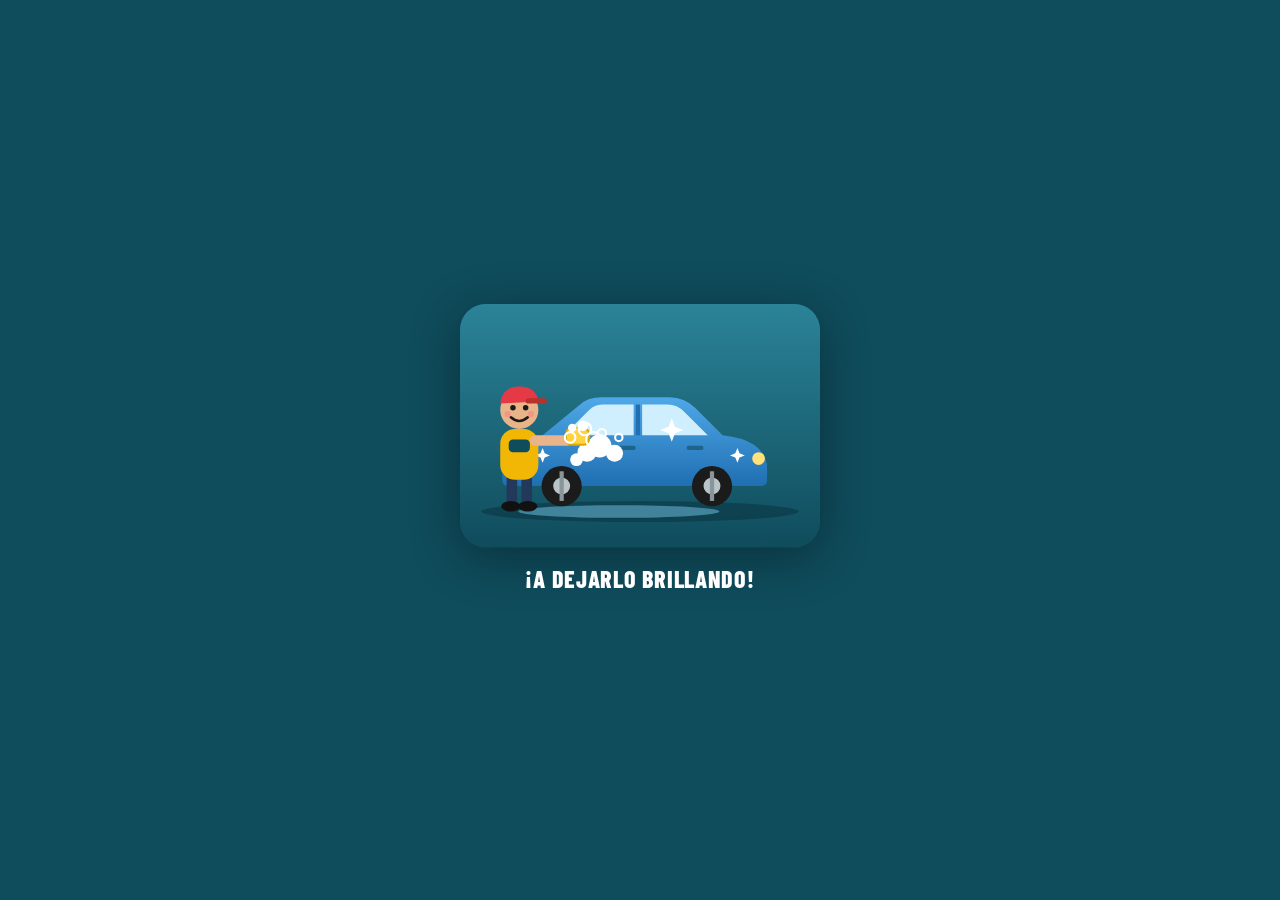
<file: index.html>
<!doctype html>
<html lang="es">
<head>
<meta charset="utf-8">
<meta name="viewport" content="width=device-width,initial-scale=1,viewport-fit=cover">
<meta name="theme-color" content="#0F4C5C">
<link rel="icon" href="icon-192.png">
<link rel="apple-touch-icon" href="icon-192.png">
<title>Caja del Lavadero</title>
<style>html,body{background:#0F4C5C;margin:0}</style>
<link rel="preconnect" href="https://fonts.gstatic.com" crossorigin>
<!-- Las letras se cargan sin frenar la pantalla: si la señal es mala, abre con la letra del celular -->
<link rel="stylesheet" href="https://fonts.googleapis.com/css2?family=Barlow+Condensed:wght@600;700;800&family=Barlow:wght@400;500;600;700&display=swap" media="print" onload="this.media='all'">
<link rel="stylesheet" href="app.css?v=2026-11-10_21:33">
</head>
<body>
<!-- Animación de entrada: muñeco lavando un carro (se ve al abrir la app) -->
<div id="intro" aria-hidden="true">
  <svg viewBox="0 0 340 230" class="intro-svg">
    <defs>
      <linearGradient id="iCielo" x1="0" y1="0" x2="0" y2="1"><stop offset="0" stop-color="#2B8398"/><stop offset="1" stop-color="#0F4C5C"/></linearGradient>
      <linearGradient id="iCarro" x1="0" y1="0" x2="0" y2="1"><stop offset="0" stop-color="#4FA8E8"/><stop offset="1" stop-color="#1F6FB2"/></linearGradient>
    </defs>
    <rect width="340" height="230" rx="24" fill="url(#iCielo)"/>
    <ellipse cx="170" cy="196" rx="150" ry="10" fill="#0A3440" opacity=".55"/>
    <!-- charco de agua -->
    <ellipse class="i-charco" cx="150" cy="196" rx="95" ry="6" fill="#7FD3F7" opacity=".45"/>
    <!-- carro -->
    <g class="i-carro">
      <path d="M40 160 Q42 128 78 124 L112 96 Q120 88 134 88 L198 88 Q212 88 222 98 L248 124 Q286 128 290 152 L290 166 Q290 172 284 172 L46 172 Q40 172 40 166 Z" fill="url(#iCarro)"/>
      <path d="M122 100 Q127 95 136 95 L164 95 L164 124 L98 124 Z" fill="#CFEFFF"/>
      <path d="M172 95 L196 95 Q205 95 212 102 L234 124 L172 124 Z" fill="#CFEFFF"/>
      <rect x="166" y="95" width="4" height="29" fill="#1F6FB2"/>
      <rect x="150" y="134" width="16" height="4" rx="2" fill="#0F4C5C" opacity=".6"/>
      <rect x="214" y="134" width="16" height="4" rx="2" fill="#0F4C5C" opacity=".6"/>
      <circle cx="282" cy="146" r="6" fill="#FFE27A"/>
      <rect x="40" y="150" width="10" height="8" rx="3" fill="#E63946"/>
      <g class="i-rueda"><circle cx="96" cy="172" r="19" fill="#1B1B1B"/><circle cx="96" cy="172" r="8" fill="#B8C4C8"/><rect x="94" y="158" width="4" height="28" fill="#8A9599"/></g>
      <g class="i-rueda"><circle cx="238" cy="172" r="19" fill="#1B1B1B"/><circle cx="238" cy="172" r="8" fill="#B8C4C8"/><rect x="236" y="158" width="4" height="28" fill="#8A9599"/></g>
      <!-- espuma sobre el carro -->
      <g class="i-espuma" fill="#FFFFFF">
        <circle cx="120" cy="140" r="9"/><circle cx="132" cy="134" r="11"/><circle cx="146" cy="141" r="8"/><circle cx="110" cy="147" r="6"/>
      </g>
      <!-- brillos -->
      <g class="i-brillo" fill="#FFFFFF">
        <path d="M200 108 l3 8 8 3 -8 3 -3 8 -3 -8 -8 -3 8 -3z"/>
        <path d="M262 136 l2 5 5 2 -5 2 -2 5 -2 -5 -5 -2 5 -2z"/>
        <path d="M78 136 l2 5 5 2 -5 2 -2 5 -2 -5 -5 -2 5 -2z"/>
      </g>
    </g>
    <!-- muñeco -->
    <g class="i-mono">
      <!-- piernas -->
      <rect x="44" y="160" width="10" height="30" rx="5" fill="#23395B"/>
      <rect x="58" y="160" width="10" height="30" rx="5" fill="#23395B"/>
      <ellipse cx="48" cy="191" rx="9" ry="5" fill="#111"/><ellipse cx="64" cy="191" rx="9" ry="5" fill="#111"/>
      <!-- cuerpo -->
      <rect x="38" y="118" width="36" height="48" rx="14" fill="#F2B705"/>
      <rect x="46" y="128" width="20" height="12" rx="4" fill="#0F4C5C"/>
      <!-- brazo que restriega -->
      <g class="i-brazo">
        <rect x="66" y="124" width="40" height="10" rx="5" fill="#E9B48A"/>
        <rect x="100" y="117" width="22" height="16" rx="6" fill="#FFD23F" stroke="#E0A800" stroke-width="2"/>
        <circle cx="106" cy="117" r="4" fill="#fff"/><circle cx="116" cy="115" r="5" fill="#fff"/>
      </g>
      <!-- cabeza -->
      <circle cx="56" cy="100" r="18" fill="#E9B48A"/>
      <circle cx="62" cy="98" r="2.6" fill="#1B1B1B"/><circle cx="50" cy="98" r="2.6" fill="#1B1B1B"/>
      <path d="M48 107 Q56 114 64 107" stroke="#1B1B1B" stroke-width="2.4" fill="none" stroke-linecap="round"/>
      <circle cx="45" cy="104" r="3" fill="#F28B82" opacity=".7"/><circle cx="67" cy="104" r="3" fill="#F28B82" opacity=".7"/>
      <!-- gorra -->
      <path d="M38 94 Q40 78 56 78 Q72 78 74 92 Z" fill="#E63946"/>
      <rect x="62" y="89" width="20" height="5" rx="2.5" fill="#B8322A"/>
    </g>
    <!-- burbujas -->
    <g class="i-burbujas" fill="none" stroke="#FFFFFF" stroke-width="2">
      <circle class="b1" cx="118" cy="118" r="6"/><circle class="b2" cx="134" cy="122" r="4"/><circle class="b3" cx="104" cy="126" r="5"/>
      <circle class="b4" cx="150" cy="126" r="3.5"/><circle class="b5" cx="126" cy="128" r="7"/>
    </g>
  </svg>
  <div class="intro-txt">¡A dejarlo brillando!</div>
</div>

<!-- ============ LOGIN ============ -->
<section id="login" class="login" hidden>
  <div class="login-card">
    <img class="logo-img" src="logo.png" alt="Lava Autos El Triunfo" width="120" height="120">
    <h1 id="loginName">Caja del Lavadero</h1>
    <p class="hint">Escribe tu PIN y toca Entrar</p>
    <div class="dots" id="dots" aria-live="polite"></div>
    <div class="pad" id="pad"></div>
    <p class="err" id="loginErr"></p>
    <p class="ver" id="appVer"></p>
  </div>
</section>

<!-- ============ APP ============ -->
<div class="wrap" id="app" hidden>
  <header class="top">
    <div class="brand">
      <h1 id="brandName">Lavadero</h1>
      <div class="who"><div class="who-row"><span id="whoRol"></span> · <button class="linkbtn" id="salir">Salir</button></div><div class="ver-top" id="appVer2"></div></div>
    </div>
    <nav class="tabs" id="tabs" role="tablist">
      <button role="tab" id="tab-dia" data-tab="dia" aria-selected="true">Caja</button>
      <button role="tab" id="tab-cta" data-tab="cta" aria-selected="false" class="solo-trab">Cuentas</button>
      <button role="tab" id="tab-gan" data-tab="gan" aria-selected="false" class="solo-trab">Ganancias</button>
      <button role="tab" id="tab-hist" data-tab="hist" aria-selected="false" class="solo-dueno">Historial</button>
      <button role="tab" id="tab-aj" data-tab="aj" aria-selected="false" class="solo-dueno">Ajustes</button>
    </nav>
  </header>

  <div class="banner" id="banner" hidden></div>
  <div class="cola-aviso" id="colaAviso" hidden></div>

  <!-- CAJA -->
  <section id="view-dia">
    <!-- Días de descanso del trabajador (domingo cada 15 días) -->
    <button type="button" class="descanso" id="descanso" hidden aria-expanded="false">
      <span class="descanso-ico" aria-hidden="true">🌴</span>
      <span class="descanso-txt"><b id="descansoTit"></b><small id="descansoSub"></small></span>
      <span class="chev" aria-hidden="true">+</span>
      <span class="descanso-lista" id="descansoLista" hidden></span>
    </button>
    <div class="datebar solo-dueno">
      <button class="iconbtn" id="prevDay" aria-label="Día anterior">‹</button>
      <input type="date" id="fecha" aria-label="Fecha">
      <button class="iconbtn" id="nextDay" aria-label="Día siguiente">›</button>
      <button class="softbtn" id="goToday">Hoy</button>
    </div>

    <div class="ticket b-cta" aria-live="polite">
      <div class="head"><span id="ticketFecha">—</span><span id="syncState" class="sync">Cargando…</span></div>
      <div class="big">
        <div class="label">Total del día</div>
        <div class="amount num" id="totVentas">$ 0</div>
        <div class="meta" id="metaBox">
          <div class="meta-barra" role="progressbar" aria-valuemin="0" aria-valuemax="100" id="metaBarra"><i id="metaRelleno"></i></div>
          <div class="meta-txt"><span id="metaTxt">Meta del día</span><b id="metaPct">0%</b></div>
        </div>
      </div>
      <div class="row row4 num">
        <div><span class="label">Vehículos</span><b id="totCarros">0</b></div>
        <div><span class="label">Detalle</span><span class="desglose" id="totMotos">—</span></div>
        <div><span class="label">Efectivo</span><b id="totEfectivo">$ 0</b></div>
        <div><span class="label">Transferencia</span><b id="totTransf">$ 0</b><small class="nequi-res" id="nequiRes" hidden></small></div>
      </div>
    </div>

    <div class="reparto num b-cta" id="reparto">
      <h2>Reparto del día · mitad y mitad</h2>
      <dl id="rLista"></dl>
      <div class="debe"><span id="rDebeLbl">El trabajador te debe entregar</span><b id="rDebe">$ 0</b></div>
      <p class="hint" id="rNota"></p>
    </div>

    <div class="cuentas num b-cta" id="cuentasBox" hidden></div>


    <form class="panel b-reg" id="form" autocomplete="off">
      <div class="form-aviso" id="formAviso" hidden></div>
      <div class="veh" role="group" aria-label="Vehículo">
        <button type="button" class="vehbtn" data-veh="Carro" aria-pressed="true">
          <img src="fotos/carro.jpg" alt="" width="360" height="240" loading="eager">
          Carro</button>
        <button type="button" class="vehbtn" data-veh="Moto" aria-pressed="false">
          <img src="fotos/moto.jpg" alt="" width="360" height="240" loading="eager">
          Moto</button>
        <button type="button" class="vehbtn" data-veh="Mototaxi" aria-pressed="false">
          <img src="fotos/mototaxi.jpg" alt="" width="360" height="240" loading="eager">
          Mototaxi</button>
        <button type="button" class="vehbtn" data-veh="Turbo" aria-pressed="false">
          <img src="fotos/turbo.jpg" alt="" width="360" height="240" loading="eager">
          Turbo</button>
        <button type="button" class="vehbtn" data-veh="Motocarguero" aria-pressed="false">
          <img src="fotos/motocarguero.jpg" alt="" width="360" height="240" loading="eager">
          Motocarguero</button>
      </div>

      <label class="field"><span>Valor (en miles)</span>
        <input id="valor" class="money num" inputmode="decimal" placeholder="En miles: 12 = $12.000">
      </label>

      <button type="button" class="transf" id="transf" aria-pressed="false">
        <span class="box" aria-hidden="true"></span> Pagó por transferencia
      </button>
      <button type="button" class="transf fiado-t" id="fiadoT" aria-pressed="false">
        <span class="box" aria-hidden="true"></span> Fiado (lo paga después)
      </button>
      <label class="field" id="fiadoQuienF" hidden><span>¿Quién quedó debiendo?</span>
        <input id="fiadoQuien" maxlength="60" placeholder="Ej. Don Pedro, moto roja ABC12"></label>

      <button class="primary" id="guardar" type="submit">Guardar</button>
      <div class="hint" id="formHint"></div>
    </form>

    <div class="panel prest b-cta">
      <button type="button" class="prest-toggle" id="abrirPrest" aria-expanded="false">
        <span>Préstamos al trabajador <small class="saldo-mini" id="saldoMini"></small></span><span class="chev" aria-hidden="true">+</span>
      </button>
      <form id="prestForm" class="stack" autocomplete="off" hidden>
        <div class="saldo-box num"><span>Saldo que debe</span><b id="saldoPrest">—</b></div>
        <p class="hint solo-trab" id="prestSoloDueno">El saldo de préstamos solo lo puede cambiar el dueño.</p>
        <div class="stack solo-dueno" id="prestCtrls">
        <div class="opts" id="prestTipo">
          <button type="button" class="opt" data-pt="prestamo" aria-pressed="true">Préstamo</button>
          <button type="button" class="opt" data-pt="abono" aria-pressed="false">Abono (pagó)</button>
          <button type="button" class="opt" data-pt="ajuste" aria-pressed="false">Ajustar saldo</button>
        </div>
        <label class="field"><span id="prestValorLbl">Valor que se llevó</span>
          <input id="prestValor" class="money num" inputmode="decimal" placeholder="En miles: 50 = $50.000">
        </label>
        <label class="field"><span>Nota (opcional)</span>
          <input id="prestNota" maxlength="80" placeholder="Ej. adelanto, almuerzo, pasaje">
        </label>
        <button class="danger" id="guardarPrest" type="submit">Registrar préstamo</button>
        <div class="hint" id="prestHint">Es una cuenta aparte: no se mezcla con la caja ni con el reparto del día.</div>
        </div>
        <div class="movs solo-dueno" id="movs"></div>
      </form>
    </div>

    <!-- Lavados fiados: pendientes de cobro, no suman hasta que los paguen -->
    <div class="panel fiados b-reg" id="fiadosBox" hidden>
      <h2>Fiados por cobrar <small id="fiadosTot"></small></h2>
      <div class="hint">No suman en la caja ni en el reparto hasta que los paguen. Al pagar, cuentan en el día que se pagan.</div>
      <div id="fiadosLista"></div>
    </div>

    <!-- Lo que el dueño le debe al trabajador (externo al lavadero, restantes) -->
    <div class="panel prest deu b-cta" id="deuBox" hidden>
      <button type="button" class="prest-toggle" id="abrirDeu" aria-expanded="false">
        <span><span id="deuTitulo">Lo que le debo al trabajador</span> <small class="saldo-mini" id="deuMini"></small></span><span class="chev" aria-hidden="true">+</span>
      </button>
      <div id="deuCuerpo" class="stack" hidden>
        <div class="saldo-box num"><span id="deuTotLbl">Le debes</span><b id="deuTotal">—</b></div>
        <form id="deuForm" class="stack solo-dueno" autocomplete="off">
          <label class="field"><span>¿Por qué le debes?</span>
            <input id="deuConcepto" maxlength="120" placeholder="Ej. restante del domingo, compra de jabón"></label>
          <label class="field"><span>Valor (en miles)</span>
            <input id="deuValor" class="money num" inputmode="decimal" placeholder="En miles: 20 = $20.000"></label>
          <button class="primary" type="submit" id="deuGuardar">Anotar lo que le debo</button>
          <div class="hint">Es aparte de la caja y de los préstamos. Cuando le pagues, toca "Pagado".</div>
        </form>
        <p class="hint solo-trab">Esto lo anota el dueño. Aquí ves lo que te debe y lo que ya te pagó.</p>
        <div id="deuLista"></div>
      </div>
    </div>

    <div class="list b-reg">
      <h2>Registros <small id="listSub"></small></h2>
      <div id="items"></div>
    </div>

    <!-- Solo el dueño: correcciones y borrados que hizo el trabajador -->
    <div class="list cambios-box" id="cambiosBox" hidden>
      <h2>Cambios del trabajador <small id="cambiosSub"></small></h2>
      <div id="cambiosLista"></div>
    </div>
  </section>

  <!-- HISTORIAL -->
  <section id="view-gan" hidden>
    <!-- Solo el trabajador: sus ganancias (solo vista) -->
    <div class="cuentas ganancias num" id="ganBox" hidden style="margin-top:16px">
      <h2>Mis ganancias</h2>
      <div class="gan-mes">
        <span id="gMesL">Este mes</span>
        <b id="gMes">$ 0</b>
        <span class="gan-hoy" id="gHoyChip" hidden></span>
      </div>
      <div class="gan-graf" id="gGraf" aria-label="Cómo sube tu ganancia día a día"></div>
      <p class="hint" id="gComp"></p>
      <div class="gan-dd"><h3 id="gDdT">Día a día</h3><div id="gDd"></div></div>
      <details class="gan-dias"><summary>Meses anteriores</summary><dl id="gDias"></dl></details>
    </div>
  </section>

  <section id="view-hist" hidden>
    <div class="stats num">
      <div class="stat"><span class="label">Últimos 7 días</span><b id="s7">$ 0</b><small id="s7c"></small></div>
      <div class="stat"><span class="label">Este mes</span><b id="sMes">$ 0</b><small id="sMesc"></small></div>
      <div class="stat"><span class="label">Préstamos: saldo que debe</span><b id="sPrest">$ 0</b><small id="sPrestc"></small></div>
    </div>
    <div class="chart">
      <h2>Ventas, últimos 14 días</h2>
      <div class="bars" id="bars"></div>
      <div class="axis" id="axis"></div>
    </div>
    <!-- Solo el dueño: ganancias mes a mes -->
    <div class="hist meses" id="mesesBox">
      <h2>Ganancias mes a mes</h2>
      <div id="mesesBody"><p class="hint" style="padding:0 16px">Cargando…</p></div>
    </div>
    <div class="hist">
      <h2>Día por día</h2>
      <div class="hist-list" id="histBody"></div>
    </div>
  </section>

  <!-- AJUSTES -->
  <section id="view-aj" hidden>
    <div class="panel">
      <h2>Nombre del lavadero</h2>
      <input id="cfgNombre" placeholder="Ej. Lavadero El Brillante">
    </div>
    <div class="panel">
      <h2>Compartir la app con el trabajador</h2>
      <div class="hint">Le llega un mensaje con el enlace para descargar e instalar la app. El PIN no va en el mensaje: dáselo tú en persona.</div>
      <button type="button" class="primary" id="compartirApp">Compartir por WhatsApp u otra app</button>
      <div class="hint" id="compartirHint"></div>
    </div>
    <div class="panel">
      <h2>Conexión automática con Supabase</h2>
      <div class="nequi-estado" id="sqlEstado">Revisando…</div>
    </div>
    <div class="panel">
      <h2>Meta diaria</h2>
      <label class="field"><span>Meta de ventas por día (en miles)</span>
        <input id="cfgMeta" class="money num" inputmode="decimal" placeholder="100"></label>
      <div class="hint">La barra de la caja se llena hasta esta meta. Toca "Guardar ajustes" abajo.</div>
    </div>
    <div class="panel">
      <h2>Descanso del trabajador</h2>
      <label class="field"><span>Primer domingo de descanso</span><input type="date" id="cfgDescanso"></label>
      <label class="field"><span>Cada cuánto</span>
        <select id="cfgDescansoCada"><option value="7">Todos los domingos</option><option value="14">Un domingo cada 15 días</option><option value="21">Un domingo cada 3 semanas</option><option value="28">Un domingo al mes (cada 4 semanas)</option></select></label>
      <div class="hint">Aparece arriba en la caja de los dos celulares. Toca "Guardar ajustes" abajo.</div>
    </div>
    <div class="panel">
      <h2>Nombre del trabajador</h2>
      <input id="cfgTrab" maxlength="30" placeholder="Ej. Mauricio">
      <div class="hint">La voz lo dice al inicio: "Mauricio, agregaste una moto por valor de 12 mil pesos".</div>
    </div>
    <div class="panel">
      <h2>¿A qué cuenta llegan las transferencias?</h2>
      <div class="opts" id="transfDest">
        <button type="button" class="opt" data-td="dueno" aria-pressed="true">A la mía (dueño)</button>
        <button type="button" class="opt" data-td="trabajador" aria-pressed="false">A la del trabajador</button>
      </div>
      <div class="hint">Así la app sabe cuánto efectivo te tiene que entregar el trabajador.</div>
      <button type="button" class="primary" id="saveCfg">Guardar ajustes</button>
    </div>
    <div class="panel">
      <h2>Exportar a Excel</h2>
      <div class="two">
        <label class="field"><span>Desde</span><input type="date" id="expDesde"></label>
        <label class="field"><span>Hasta</span><input type="date" id="expHasta"></label>
      </div>
      <button type="button" class="primary" id="exportar">Exportar registros (CSV)</button>
      <div class="hint">El archivo se abre en Excel o Google Sheets. En el celular puedes enviarlo por WhatsApp o guardarlo en Drive.</div>
    </div>
    <div class="panel">
      <h2>Cambiar PIN</h2>
      <div class="two">
        <label class="field"><span>PIN de</span>
          <select id="pinRol"><option value="trabajador">Trabajador</option><option value="dueno">Dueño (el tuyo)</option></select>
        </label>
        <label class="field"><span>PIN nuevo (4 a 6 dígitos)</span>
          <input id="pinNuevo" inputmode="numeric" maxlength="6" placeholder="••••••">
        </label>
      </div>
      <button type="button" class="ghost" id="cambiarPin">Cambiar PIN</button>
    </div>
    <div class="panel creditos">
      <h2>Fotos de los vehículos</h2>
      <p class="hint">Fotos de Wikimedia Commons, usadas bajo su licencia:
        Carro: Vauxford (CC BY-SA 4.0) ·
        Moto: Sijawd (CC BY-SA 4.0) ·
        Mototaxi: Sabung.hamster (CC BY-SA 4.0) ·
        Turbo: Jason Lawrence (CC BY 2.0). Recortadas para la app.</p>
    </div>
  </section>
</div>

<div class="toast" id="toast" hidden></div>

<script src="config.js?v=2026-11-10_21:33"></script>
<script src="app.js?v=2026-11-10_21:33"></script>
</body>
</html>
</file>
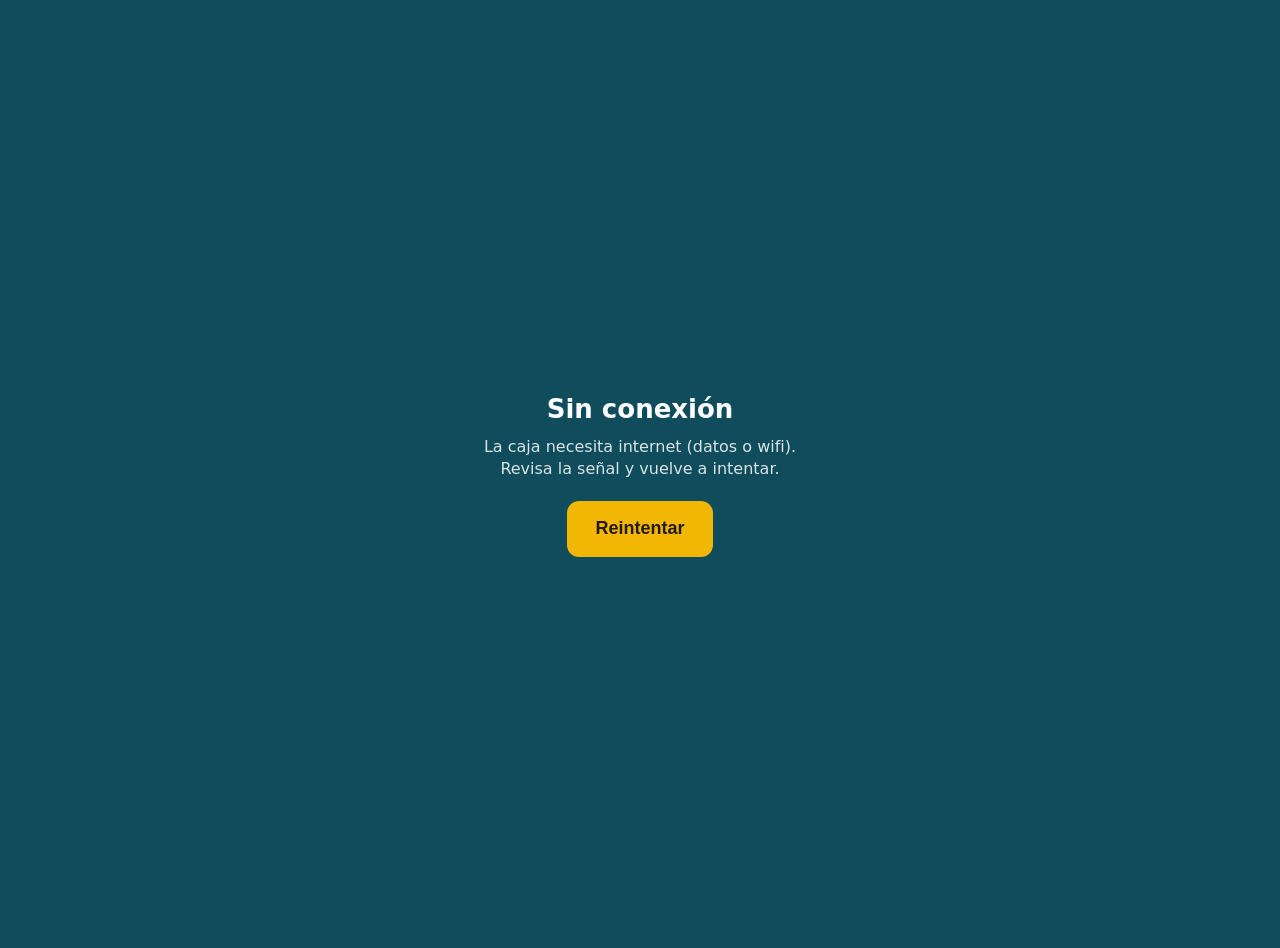
<file: sin-conexion.html>
<!doctype html>
<html lang="es"><head><meta charset="utf-8"><meta name="viewport" content="width=device-width,initial-scale=1">
<title>Sin conexión</title>
<style>
body{margin:0;min-height:100vh;display:grid;place-items:center;background:#0F4C5C;color:#fff;font:16px/1.4 system-ui,Roboto,sans-serif;text-align:center;padding:24px}
h1{font-size:26px;margin:0 0 8px} p{opacity:.85;margin:0 0 20px}
button{height:56px;padding:0 28px;border:0;border-radius:12px;background:#F2B705;color:#231A00;font-weight:800;font-size:18px}
</style></head>
<body><div>
<h1>Sin conexión</h1>
<p>La caja necesita internet (datos o wifi).<br>Revisa la señal y vuelve a intentar.</p>
<button onclick="location.href='https://franyer98.github.io/lavadero-web/?t='+Date.now()">Reintentar</button>
</div></body></html>
</file>
<file: app.css>
:root{
  --bg:#EEF3F4; --surface:#FFFFFF; --surface-2:#E3EBED; --ink:#0E2A33; --ink-2:#4A6570; --line:#CFDCE0;
  --petrol:#0F4C5C; --petrol-ink:#FFFFFF; --wax:#F2B705; --wax-ink:#231A00;
  --good:#1E7A4F; --bad:#B8322A; --bad-soft:#FBE7E5;
  --radius:12px;
  --display:"Barlow Condensed","Arial Narrow",system-ui,sans-serif;
  --body:"Barlow",system-ui,-apple-system,"Segoe UI",Roboto,sans-serif;
  color-scheme:light;
}
@media (prefers-color-scheme: dark){
  :root{
    color-scheme:dark;
    --bg:#0B1A1F; --surface:#12262D; --surface-2:#19323B; --ink:#E6F0F2; --ink-2:#93AEB6; --line:#244049;
    --petrol:#2B8398; --petrol-ink:#FFFFFF; --wax:#F5C431; --wax-ink:#231A00;
    --good:#4CC08A; --bad:#F07A70; --bad-soft:#3A1E1C;
  }
}
*{box-sizing:border-box}
[hidden]{display:none!important}
html{padding-top:env(safe-area-inset-top,0px);padding-bottom:env(safe-area-inset-bottom,0px);background:var(--petrol)}
body{margin:0;background:var(--bg);color:var(--ink);font-family:var(--body);font-size:16px;line-height:1.4;min-height:100vh;-webkit-tap-highlight-color:transparent}
.wrap{max-width:760px;margin:0 auto;padding-inline:16px;padding-block:0 48px}
.num{font-variant-numeric:tabular-nums}
.stack{display:grid;gap:14px}
.stack-sm{display:grid;gap:8px}
button{touch-action:manipulation}

/* Login */
.login{min-height:100vh;display:grid;place-items:center;padding:24px 16px;background:var(--petrol)}
.login-card{width:100%;max-width:340px;text-align:center;color:var(--petrol-ink)}
.login-card h1{font-family:var(--display);font-weight:800;font-size:30px;text-transform:uppercase;letter-spacing:.03em;margin:12px 0 4px;text-wrap:balance}
.login-card .hint{color:var(--petrol-ink);opacity:.8}
.dots{display:flex;justify-content:center;gap:12px;margin:18px 0}
.dots i{width:14px;height:14px;border-radius:50%;border:2px solid var(--petrol-ink);opacity:.9}
.dots i.on{background:var(--wax);border-color:var(--wax)}
.pad{display:grid;grid-template-columns:repeat(3,1fr);gap:12px}
.pad button{height:64px;border-radius:14px;border:0;background:rgba(255,255,255,.12);color:var(--petrol-ink);font:700 28px var(--display);cursor:pointer}
.pad button:active{background:rgba(255,255,255,.25)}
.pad button.muted{font:600 16px var(--body)}
.err{min-height:1.4em;color:var(--wax);font-weight:600;margin-top:14px}

/* Header */
header.top{position:sticky;top:env(safe-area-inset-top,0px);z-index:5;background:var(--petrol);color:var(--petrol-ink);margin-inline:-16px;padding:12px 16px 0}
.brand{display:flex;align-items:baseline;justify-content:space-between;gap:12px;flex-wrap:wrap}
.brand h1{font-family:var(--display);font-weight:800;font-size:26px;letter-spacing:.02em;text-transform:uppercase;margin:0;line-height:1}
.who{font-size:13px;opacity:.9}
.linkbtn{background:none;border:0;color:inherit;font:600 13px var(--body);text-decoration:underline;cursor:pointer;padding:4px 0}
nav.tabs{display:flex;gap:4px;margin-top:10px}
nav.tabs button{flex:1;font:600 15px var(--body);background:transparent;color:inherit;opacity:.75;border:0;border-bottom:3px solid transparent;padding:10px 4px;cursor:pointer}
nav.tabs button[aria-selected="true"]{opacity:1;border-bottom-color:var(--wax)}
.banner{margin-top:12px;padding:10px 12px;border-radius:10px;background:var(--bad-soft);color:var(--bad);font-size:14px}

.datebar{display:flex;align-items:center;gap:8px;margin-top:16px}
.datebar input{flex:1;min-width:0}
.iconbtn{width:44px;height:44px;flex:none;border-radius:10px;border:1px solid var(--line);background:var(--surface);color:var(--ink);font-size:20px;cursor:pointer}
.softbtn{height:44px;padding:0 12px;border-radius:10px;border:1px solid var(--line);background:var(--surface);color:var(--ink);font:600 14px var(--body);cursor:pointer}
input,select{font:500 16px var(--body);color:var(--ink);background:var(--surface);border:1px solid var(--line);border-radius:10px;padding:10px 12px;height:44px;width:100%}
input:focus-visible,select:focus-visible,button:focus-visible{outline:2px solid var(--wax);outline-offset:1px}

/* Ticket */
.ticket{margin-top:14px;background:var(--surface);border-radius:var(--radius);border:1px solid var(--line);overflow:hidden}
.ticket .head{display:flex;flex-wrap:wrap;gap:4px 12px;justify-content:space-between;align-items:center;padding:10px 16px;background:var(--surface-2);font-size:13px;color:var(--ink-2);text-transform:uppercase;letter-spacing:.08em;font-weight:600}
.sync{text-transform:none;letter-spacing:0;font-weight:500}
.ticket .big{padding:14px 16px 6px}
.label{font-size:12px;color:var(--ink-2);text-transform:uppercase;letter-spacing:.08em;font-weight:600}
.ticket .amount{font-family:var(--display);font-weight:800;font-size:clamp(44px,12vw,64px);line-height:1;margin-top:2px}
.ticket .row{display:grid;grid-template-columns:repeat(3,1fr);border-top:1px dashed var(--line);margin-top:12px}
.ticket .row>div{padding:10px 8px 10px 12px;min-width:0}
.ticket .row>div+div{border-left:1px dashed var(--line)}
.ticket .row b{display:block;font-family:var(--display);font-size:clamp(17px,5vw,22px);font-weight:700;white-space:nowrap}
.neg{color:var(--bad)} .pos{color:var(--good)}
.pays{display:flex;flex-wrap:wrap;gap:6px;padding:0 16px 14px}
.pay{font-size:13px;background:var(--surface-2);border-radius:999px;padding:4px 10px}

/* Form */
.panel{margin-top:16px;background:var(--surface);border:1px solid var(--line);border-radius:var(--radius);padding:16px;display:grid;gap:14px}
.panel h2,.list h2,.chart h2,.hist h2{margin:0;font-family:var(--display);font-size:22px;font-weight:700;text-transform:uppercase;letter-spacing:.03em}
.seg{display:grid;grid-template-columns:1fr 1fr;background:var(--surface-2);border-radius:10px;padding:4px;gap:4px}
.seg button{border:0;border-radius:8px;padding:10px;font:700 15px var(--body);background:transparent;color:var(--ink-2);cursor:pointer}
.seg button[aria-pressed="true"]{background:var(--surface);color:var(--ink);box-shadow:0 1px 2px rgba(0,0,0,.12)}
.field{display:grid;gap:6px}
.field>span{font-size:12px;font-weight:600;color:var(--ink-2);text-transform:uppercase;letter-spacing:.06em}
.chips{display:flex;flex-wrap:wrap;gap:8px}
.chip{border:1px solid var(--line);background:var(--surface);color:var(--ink);border-radius:10px;padding:8px 12px;font:600 15px var(--body);cursor:pointer;text-align:left;line-height:1.2}
.chip small{display:block;font-weight:500;color:var(--ink-2);font-size:13px}
.chip[aria-pressed="true"]{background:var(--petrol);border-color:var(--petrol);color:var(--petrol-ink)}
.chip[aria-pressed="true"] small{color:var(--petrol-ink);opacity:.85}
.two{display:grid;grid-template-columns:1fr 1fr;gap:12px}
@media (max-width:440px){.two{grid-template-columns:1fr}}
.money{font-family:var(--display);font-size:28px;font-weight:700;height:52px}
.plate{text-transform:uppercase;letter-spacing:.12em;font-weight:700}
.primary{height:52px;border:0;border-radius:10px;background:var(--wax);color:var(--wax-ink);font:800 18px var(--display);letter-spacing:.06em;text-transform:uppercase;cursor:pointer}
.primary:disabled{opacity:.5}
.ghost{height:44px;border:1px dashed var(--line);background:transparent;color:var(--ink);border-radius:10px;font:600 15px var(--body);cursor:pointer}
.hint{font-size:13px;color:var(--ink-2)}
.toast{position:fixed;left:50%;transform:translateX(-50%);bottom:calc(20px + env(safe-area-inset-bottom,0px));background:var(--ink);color:var(--bg);padding:10px 16px;border-radius:10px;font-weight:600;z-index:20;max-width:calc(100% - 32px);text-align:center}

/* List */
.list{margin-top:16px;background:var(--surface);border:1px solid var(--line);border-radius:var(--radius)}
.list h2{padding:14px 16px 8px;display:flex;justify-content:space-between;align-items:baseline;gap:8px}
.list h2 small{font-family:var(--body);font-size:13px;font-weight:500;color:var(--ink-2);text-transform:none;letter-spacing:0}
.item{display:grid;grid-template-columns:48px 1fr auto;gap:10px;align-items:center;padding:10px 16px;border-top:1px solid var(--line)}
.item .hora{font-size:13px;color:var(--ink-2)}
.item .what{min-width:0}
.item .what b{display:block;overflow-wrap:anywhere}
.item .what span{font-size:13px;color:var(--ink-2);overflow-wrap:anywhere}
.item .val{text-align:right;font-family:var(--display);font-size:20px;font-weight:700}
.item.gasto .val{color:var(--bad)}
.tag{display:inline-block;font-size:11px;font-weight:700;letter-spacing:.06em;text-transform:uppercase;border-radius:6px;padding:1px 6px;margin-right:4px;background:var(--surface-2);color:var(--ink)}
.tag.g{background:var(--bad-soft);color:var(--bad)}
.plate-tag{display:inline-block;font-family:var(--display);font-weight:700;letter-spacing:.1em;border:1.5px solid var(--wax-ink);border-radius:4px;padding:0 5px;font-size:13px;background:var(--wax);color:var(--wax-ink)}
.del{border:0;background:transparent;color:var(--ink-2);font:600 12px var(--body);cursor:pointer;padding:4px 0;text-decoration:underline;float:right}
.del.arm{color:var(--bad)}
.empty{padding:20px 16px;color:var(--ink-2);border-top:1px solid var(--line)}

/* History */
.stats{display:grid;grid-template-columns:repeat(3,1fr);gap:10px;margin-top:16px}
@media (max-width:520px){.stats{grid-template-columns:1fr}}
.stat{background:var(--surface);border:1px solid var(--line);border-radius:var(--radius);padding:12px 14px}
.stat b{display:block;font-family:var(--display);font-size:28px;font-weight:800;line-height:1.1}
.stat small{color:var(--ink-2);font-size:13px}
.chart{margin-top:16px;background:var(--surface);border:1px solid var(--line);border-radius:var(--radius);padding:14px 16px}
.chart h2{margin-bottom:10px}
.bars{display:flex;align-items:flex-end;gap:4px;height:150px;border-bottom:1px solid var(--line)}
.bars .b{flex:1;display:flex;flex-direction:column;justify-content:flex-end;height:100%;min-width:0}
.bars .b i{display:block;width:100%;background:var(--petrol);border-radius:4px 4px 0 0;min-height:2px}
.bars .b.hoy i{background:var(--wax)}
.axis{display:flex;gap:4px;margin-top:4px}
.axis span{flex:1;text-align:center;font-size:11px;color:var(--ink-2);min-width:0;overflow:hidden}
.hist{margin-top:16px;background:var(--surface);border:1px solid var(--line);border-radius:var(--radius);padding:14px 0 4px}
.hist h2{padding:0 16px 10px}
.tablewrap{overflow-x:auto}
table{width:100%;border-collapse:collapse;font-variant-numeric:tabular-nums}
th,td{padding:10px 16px;text-align:right;border-top:1px solid var(--line);white-space:nowrap}
th{font-size:12px;color:var(--ink-2);text-transform:uppercase;letter-spacing:.06em;font-weight:600}
th:first-child,td:first-child{text-align:left}
tr.click{cursor:pointer}
td.neg{color:var(--bad)}

/* Settings */
.svc{display:grid;grid-template-columns:1fr 130px 44px;gap:8px;align-items:center}
@media (max-width:420px){.svc{grid-template-columns:1fr 110px 44px}}
@media (prefers-reduced-motion:reduce){*{transition:none!important;animation:none!important}}

/* Formulario sencillo */
.ticket .row4{grid-template-columns:repeat(4,1fr)}
@media (max-width:520px){
  .ticket .row4{grid-template-columns:1fr 1fr}
  .ticket .row4>div:nth-child(3){border-left:0}
  .ticket .row4>div:nth-child(n+3){border-top:1px dashed var(--line)}
}
.veh{display:grid;grid-template-columns:1fr 1fr;gap:12px}
.vehbtn{display:grid;justify-items:center;gap:6px;padding:16px 8px;border-radius:14px;border:2px solid var(--line);background:var(--surface);color:var(--ink);font:800 22px var(--display);text-transform:uppercase;letter-spacing:.04em;cursor:pointer}
.vehbtn svg{width:72px;height:42px;fill:currentColor}
.vehbtn svg .hole{fill:var(--surface)}
.vehbtn[aria-pressed="true"]{background:var(--petrol);border-color:var(--petrol);color:var(--petrol-ink)}
.vehbtn[aria-pressed="true"] svg .hole{fill:var(--petrol)}
.transf{display:flex;align-items:center;gap:12px;height:56px;padding:0 16px;border-radius:12px;border:2px solid var(--line);background:var(--surface);color:var(--ink);font:700 17px var(--body);cursor:pointer;text-align:left}
.transf .box{width:26px;height:26px;border-radius:7px;border:2px solid var(--ink-2);flex:none;display:grid;place-items:center}
.transf[aria-pressed="true"]{border-color:var(--petrol);background:var(--surface-2)}
.transf[aria-pressed="true"] .box{background:var(--petrol);border-color:var(--petrol)}
.transf[aria-pressed="true"] .box::after{content:"";width:7px;height:13px;border:solid #fff;border-width:0 3px 3px 0;transform:translateY(-2px) rotate(45deg)}
.tag.tr{background:var(--petrol);color:var(--petrol-ink)}

/* Préstamos */
.caja{display:flex;flex-wrap:wrap;justify-content:space-between;gap:6px 16px;padding:10px 16px 14px;border-top:1px dashed var(--line);font-size:14px;color:var(--ink-2)}
.caja b{font-family:var(--display);font-size:18px;margin-left:4px;color:var(--ink)}
.caja b.neg{color:var(--bad)}
.prest{padding:0;gap:0}
.prest-toggle{display:flex;justify-content:space-between;align-items:center;width:100%;min-height:52px;padding:0 16px;border:0;background:transparent;color:var(--ink);font:700 16px var(--body);cursor:pointer;text-align:left}
.prest-toggle .chev{font-size:24px;color:var(--bad);line-height:1}
.prest form{padding:0 16px 16px}
.danger{height:52px;border:0;border-radius:10px;background:var(--bad);color:#fff;font:800 18px var(--display);letter-spacing:.06em;text-transform:uppercase;cursor:pointer}
.danger:disabled{opacity:.5}
.item.gasto .what b{color:var(--bad)}
.item .what .tag{color:var(--ink)} .item .what .tag.tr{background:var(--petrol);color:var(--petrol-ink)}
.pad button.ok{background:var(--wax);color:var(--wax-ink);font:800 18px var(--display);text-transform:uppercase;letter-spacing:.04em}

/* Editar registros */
.edit-btn{float:right;margin-top:4px;border:1px solid var(--line);background:var(--surface);color:var(--ink);border-radius:8px;padding:4px 10px;font:600 13px var(--body);cursor:pointer}
.item.editing{background:var(--surface-2)}
.editor{display:grid;gap:12px;padding:4px 16px 16px;background:var(--surface-2);border-top:0}
.opts{display:grid;grid-template-columns:1fr 1fr;gap:8px}
.opt{height:46px;border-radius:10px;border:2px solid var(--line);background:var(--surface);color:var(--ink);font:700 16px var(--body);cursor:pointer}
.opt[aria-pressed="true"]{background:var(--petrol);border-color:var(--petrol);color:var(--petrol-ink)}
.edit-actions{display:grid;grid-template-columns:1fr 1fr;gap:8px;align-items:center}
.edit-actions .primary{height:48px;font-size:16px}
.edit-actions .linkbtn{grid-column:1/-1;justify-self:center;color:var(--ink-2)}
.danger-o{height:48px;border-radius:10px;border:2px solid var(--bad);background:transparent;color:var(--bad);font:700 15px var(--body);cursor:pointer}
.danger-o.arm{background:var(--bad);color:#fff}

/* Reparto */
.reparto{margin-top:14px;background:var(--surface);border:1px solid var(--line);border-radius:var(--radius);padding:14px 16px}
.reparto h2{margin:0 0 8px;font-family:var(--display);font-size:20px;font-weight:700;text-transform:uppercase;letter-spacing:.03em}
.reparto dl{margin:0;display:grid;gap:6px}
.reparto dl>div{display:flex;justify-content:space-between;gap:12px;font-size:15px}
.reparto dt{color:var(--ink-2)} .reparto dd{margin:0;font-weight:700}
.reparto .debe{display:flex;justify-content:space-between;align-items:baseline;gap:12px;margin-top:10px;padding:12px 14px;border-radius:10px;background:var(--wax);color:var(--wax-ink);font-weight:700}
.reparto .debe b{font-family:var(--display);font-size:28px;font-weight:800;white-space:nowrap}
.reparto .debe b.neg{color:var(--bad)}
.reparto .hint{margin:8px 0 0}
.reparto dd{white-space:nowrap}
.ver{margin-top:18px;font-size:12px;opacity:.6}
.logo-img{width:120px;height:120px;border-radius:22px;box-shadow:0 6px 20px rgba(0,0,0,.25)}
.who{text-align:right}.ver-top{font-size:11px;opacity:.75;margin-top:2px}

/* 5 tipos de vehículo */
.veh{grid-template-columns:repeat(6,1fr)}
.veh .vehbtn{grid-column:span 2;padding:12px 4px;font-size:16px}
.veh .vehbtn:nth-child(n+4){grid-column:span 3}
.vehbtn svg{width:58px;height:34px}
.editor .opts{grid-template-columns:repeat(3,1fr)}
.editor .opt{font-size:14px}
.desglose{display:block;font-size:14px;font-weight:600;line-height:1.3;margin-top:4px}
.veh .vehbtn{font-size:15px;letter-spacing:.01em;min-width:0;overflow-wrap:anywhere}
.editor .opts{grid-template-columns:repeat(6,1fr)}
.editor .opts .opt{grid-column:span 2;font-size:13px;padding:0 4px;min-width:0}
.editor .opts .opt:nth-child(n+4){grid-column:span 3}
.editor .opts .opt:only-child,.editor .opts .opt:nth-child(1):nth-last-child(2),.editor .opts .opt:nth-child(2):nth-last-child(1){grid-column:span 3}
.veh .vehbtn{text-transform:none;letter-spacing:0;font:700 16px var(--body);overflow-wrap:normal}
.reparto dl>div.fuerte dt,.reparto dl>div.fuerte dd{color:var(--ink);font-weight:800}.reparto dt{padding-right:8px}
.saldo-box{display:flex;justify-content:space-between;align-items:baseline;padding:10px 12px;border-radius:10px;background:var(--surface-2);font-weight:600}
.saldo-box b{font-family:var(--display);font-size:24px}
.saldo-box b.neg{color:var(--bad)}
.saldo-mini{font-weight:600;color:var(--bad);font-size:14px}
.item.abono .what b,.item.abono .val{color:var(--good)}
.saldo-mini{display:block;white-space:nowrap}

/* Cierre de caja */
.cierre{margin-top:14px;background:var(--surface);border:2px solid var(--line);border-radius:var(--radius);padding:14px 16px;display:grid;gap:10px}
.cierre.alerta{border-color:var(--wax);box-shadow:0 0 0 3px rgba(242,183,5,.25)}
.cierre h2{margin:0;font-family:var(--display);font-size:20px;font-weight:700;text-transform:uppercase;letter-spacing:.03em}
.cierre dl{margin:0;display:grid;gap:6px}
.cierre dl>div{display:flex;justify-content:space-between;gap:12px;font-size:15px}
.cierre dt{color:var(--ink-2)} .cierre dd{margin:0;font-weight:700;white-space:nowrap}
.cierre dl>div.fuerte dt,.cierre dl>div.fuerte dd{color:var(--ink);font-weight:800}
.cierre .estado{padding:12px 14px;border-radius:10px;font-weight:800;font-size:18px;font-family:var(--display);letter-spacing:.02em}
.cierre .estado small{font:500 13px var(--body);opacity:.8;margin-left:6px}
.cierre .estado.ok{background:var(--good);color:#fff}
.cierre .estado.espera{background:var(--wax);color:var(--wax-ink)}
.cierre .falta{margin:0;color:var(--bad);font-weight:700}
.cierre .hint{margin:0}
.cierre .linkbtn{justify-self:start;color:var(--ink-2)}
.miles-prev{display:block;margin-top:4px;font-weight:700;color:var(--petrol);font-size:15px}.money::placeholder{font-size:16px;font-family:var(--body);font-weight:500}

/* Movimientos de préstamos */
.movs{display:grid;gap:0;margin-top:6px;border-top:1px solid var(--line)}
.movs h3{margin:12px 0 4px;font-family:var(--display);font-size:18px;text-transform:uppercase;letter-spacing:.03em}
.mov{display:grid;grid-template-columns:1fr auto;gap:8px;padding:10px 0;border-bottom:1px solid var(--line);align-items:center}
.mov-l{min-width:0}.mov-l b{display:block}.mov-l span{font-size:13px;color:var(--ink-2);overflow-wrap:anywhere}
.mov-r{text-align:right}.mov-r b{font-family:var(--display);font-size:18px;display:block}
.mov.pr .mov-r b{color:var(--bad)}.mov.ab .mov-r b{color:var(--good)}
.mov-ed{grid-column:1/-1;display:grid;gap:10px;background:var(--surface-2);padding:12px;border-radius:10px}
#prestTipo{grid-template-columns:repeat(auto-fit,minmax(0,1fr))}
#prestTipo .opt{font-size:14px;padding:0 4px}

/* Fotos de vehículos */
.vehbtn img{display:block;width:100%;height:auto;aspect-ratio:3/2;object-fit:cover;border-radius:9px;background:var(--surface-2)}
.veh .vehbtn{padding:6px 6px 10px;gap:6px}
.vehbtn[aria-pressed="true"] img{outline:3px solid var(--wax);outline-offset:-3px}
.creditos .hint{line-height:1.5}

/* Encabezado: pegado arriba sin hueco, y "Dueño · Salir" siempre a la derecha */
html{padding-top:0}
header.top{top:0;padding-top:calc(12px + env(safe-area-inset-top,0px))}
.login{padding-top:calc(24px + env(safe-area-inset-top,0px))}
.brand{align-items:center}
.brand h1{flex:1 1 auto;min-width:0}
.who{margin-left:auto;display:flex;flex-direction:column;align-items:flex-end;text-align:right;white-space:nowrap}
.ver-top{margin-top:2px}
.who-row{white-space:nowrap}

/* Cuentas al día */
.cuentas{margin-top:14px;background:var(--surface);border:1px solid var(--line);border-radius:var(--radius);padding:14px 16px;display:grid;gap:10px}
.cuentas h2{margin:0;font-family:var(--display);font-size:20px;font-weight:700;text-transform:uppercase;letter-spacing:.03em}
.cuentas dl{margin:0;display:grid;gap:4px;max-height:220px;overflow:auto}
.cuentas dl>div{display:flex;justify-content:space-between;font-size:15px}
.cuentas dt{color:var(--ink-2)} .cuentas dd{margin:0;font-weight:700}
.cuentas .debe{display:flex;justify-content:space-between;align-items:baseline;gap:12px;padding:12px 14px;border-radius:10px;background:var(--wax);color:var(--wax-ink);font-weight:700}
.cuentas .debe b{font-family:var(--display);font-size:26px;white-space:nowrap}
.cta-linea{font-size:15px}
.cta-acciones{display:grid;gap:10px}
.cta-fecha{display:grid;grid-template-columns:1fr auto;gap:8px}
.cta-fecha .ghost{padding:0 16px}
.primary.armado{background:var(--bad);color:#fff}
.hint.neg,.neg{color:var(--bad)} .pos{color:var(--good)}

/* Historial en lista (sin tabla ancha) */
.hist-list{display:grid}
.hdia{display:grid;grid-template-columns:1fr auto;gap:2px 10px;text-align:left;width:100%;padding:12px 16px;border:0;border-top:1px solid var(--line);background:transparent;color:var(--ink);font:inherit;cursor:pointer}
.hdia:active{background:var(--surface-2)}
.hdia-top{grid-column:1/-1;display:flex;justify-content:space-between;align-items:baseline;gap:10px}
.hdia-top b{font-size:15px}
.hdia-total{font-family:var(--display);font-size:20px!important}
.hdia-sub{font-size:13px;color:var(--ink-2);min-width:0}
.hdia-est{font-size:13px;font-weight:700;align-self:end;white-space:nowrap}
.cola-aviso{margin-top:12px;padding:10px 12px;border-radius:10px;background:var(--wax);color:var(--wax-ink);font-weight:700;font-size:14px}
.item .what .tag.espera{background:var(--wax);color:var(--wax-ink)}

/* Colores a favor / en contra */
.debe.favor{background:#1E7A4F!important;color:#fff!important}
.debe.contra{background:#B8322A!important;color:#fff!important}
.debe.favor b,.debe.contra b,.debe.favor span,.debe.contra span{color:#fff!important}
.txt-favor{color:var(--good)!important;font-weight:700}
.txt-contra{color:var(--bad)!important;font-weight:700}

/* Meta diaria */
.meta{margin-top:10px;display:grid;gap:6px}
.meta-barra{height:14px;border-radius:999px;background:var(--surface-2);overflow:hidden;border:1px solid var(--line)}
.meta-barra i{display:block;height:100%;width:0;background:var(--wax);border-radius:999px;transition:width .6s ease}
.meta.lograda .meta-barra i{background:#1E7A4F}
.meta-txt{display:flex;justify-content:space-between;gap:10px;font-size:14px;color:var(--ink-2)}
.meta-txt b{color:var(--ink);font-family:var(--display);font-size:18px}
.meta.lograda .meta-txt span,.meta.lograda .meta-txt b{color:var(--good);font-weight:700}

/* Celebración de meta cumplida */
#fiesta{position:fixed;inset:0;z-index:100;background:rgba(8,20,26,.55);display:grid;place-items:center;animation:fiestaEntra .3s ease}
#fiesta.sale{opacity:0;transition:opacity .4s}
#fiesta canvas{position:absolute;inset:0;width:100%;height:100%}
.fiesta-msg{position:relative;text-align:center;padding:24px 28px;border-radius:20px;background:var(--wax);color:var(--wax-ink);box-shadow:0 12px 40px rgba(0,0,0,.35);box-sizing:border-box;width:min(360px,calc(100vw - 32px));animation:fiestaSalto .9s cubic-bezier(.2,1.6,.4,1)}
.fiesta-t{font-family:var(--display);font-weight:800;font-size:clamp(26px,8vw,40px);letter-spacing:.02em;line-height:1}
.fiesta-s{margin-top:10px;white-space:pre-line;font-weight:700;font-size:16px}
.fiesta-x{margin-top:14px;font-size:12px;opacity:.7}
@keyframes fiestaEntra{from{opacity:0}to{opacity:1}}
@keyframes fiestaSalto{0%{transform:scale(.3) rotate(-8deg);opacity:0}60%{transform:scale(1.08) rotate(2deg);opacity:1}100%{transform:scale(1) rotate(0)}}
@media (prefers-reduced-motion:reduce){.fiesta-msg{animation:none}}

/* Colores más visibles: etiquetas con fondo y filas pintadas */
.txt-favor,.txt-contra{display:inline-block;padding:3px 10px;border-radius:999px;color:#fff!important;font-weight:800;white-space:nowrap}
.txt-favor{background:#1E7A4F}
.txt-contra{background:#B8322A}
.cuentas dl>div.fila{align-items:center;padding:7px 10px 7px 12px;border-radius:10px;border-left:6px solid transparent}
.fila-favor{background:rgba(30,122,79,.13);border-left-color:#1E7A4F!important}
.fila-contra{background:rgba(184,50,42,.12);border-left-color:#B8322A!important}
.hdia{border-left:7px solid transparent}
.hdia-favor{background:rgba(30,122,79,.10);border-left-color:#1E7A4F}
.hdia-contra{background:rgba(184,50,42,.09);border-left-color:#B8322A}
.hdia-sub .txt-favor,.hdia-sub .txt-contra{margin-top:3px}
.chip-mini{display:inline-block;margin-left:6px;padding:2px 9px;border-radius:999px;color:#fff!important;font-weight:800;font-size:13px}
.chip-mini.favor{background:#1E7A4F}
.chip-mini.contra{background:#B8322A}
.cuentas dl>div.fila{gap:10px}
.cuentas dl>div.fila dd{flex-shrink:0}
@media (prefers-color-scheme:dark){
  .fila-favor,.hdia-favor{background:rgba(46,170,110,.22)}
  .fila-contra,.hdia-contra{background:rgba(220,70,60,.22)}
}

/* Parpadeo de "te debe / le debes" */
@keyframes parpadeo{0%,100%{opacity:1}50%{opacity:.2}}
@keyframes brilloVerde{0%,100%{box-shadow:0 0 0 0 rgba(30,122,79,0)}50%{box-shadow:0 0 0 6px rgba(30,122,79,.45),0 0 22px rgba(46,170,110,.7)}}
@keyframes brilloRojo{0%,100%{box-shadow:0 0 0 0 rgba(184,50,42,0)}50%{box-shadow:0 0 0 6px rgba(184,50,42,.45),0 0 22px rgba(230,80,70,.7)}}
.debe.favor{animation:brilloVerde 1.2s ease-in-out infinite}
.debe.contra{animation:brilloRojo 1.2s ease-in-out infinite}
.debe.favor b,.debe.contra b{animation:parpadeo 1.2s ease-in-out infinite}
.txt-favor,.txt-contra{animation:parpadeo 1.2s ease-in-out infinite}

/* Registro de cambios del trabajador */
.cambio{display:grid;grid-template-columns:auto 1fr;gap:10px;padding:10px 16px 10px 12px;border-top:1px solid var(--line);border-left:6px solid transparent;font-size:14px}
.cambio-hora{font-variant-numeric:tabular-nums;color:var(--ink-2);font-weight:600}
.cambio-txt b{text-transform:uppercase;font-size:12px;letter-spacing:.04em}
.cambio-borrar{border-left-color:#B8322A;background:rgba(184,50,42,.10)}
.cambio-borrar b{color:#B8322A}
.cambio-editar{border-left-color:#C98A00;background:rgba(242,183,5,.14)}
.cambio-editar b{color:#9A6A00}
@media (prefers-color-scheme:dark){.cambio-borrar b{color:#FF8A80}.cambio-editar b{color:#F5C431}.cambio-borrar{background:rgba(220,70,60,.2)}.cambio-editar{background:rgba(245,196,49,.16)}}

/* Mis ganancias (trabajador) */
.gan-stats{display:grid;grid-template-columns:repeat(3,minmax(0,1fr));gap:6px;min-width:0}
.gan-stats>div{min-width:0;background:rgba(30,122,79,.12);border:1px solid rgba(30,122,79,.35);border-radius:10px;padding:10px 4px;display:grid;gap:2px;text-align:center}
.gan-stats span{font-size:11px;font-weight:700;text-transform:uppercase;letter-spacing:.04em;color:var(--ink-2)}
.gan-stats b{font-family:var(--display);font-size:clamp(15px,4.6vw,22px);color:var(--good);white-space:nowrap}
.gan-dias summary{cursor:pointer;font-weight:700;padding:6px 0}
.gan-dias dl{margin:6px 0 0;display:grid;gap:4px;max-height:260px;overflow:auto}
.gan-dias dl>div{display:flex;justify-content:space-between;gap:10px;font-size:15px;padding:4px 0;border-bottom:1px dashed var(--line)}
.gan-dias dt{color:var(--ink-2)} .gan-dias dd{margin:0;font-weight:700}
@media (prefers-color-scheme:dark){.gan-stats>div{background:rgba(46,170,110,.18)}.gan-stats b{color:#5FD39A}}

.ganancias{min-width:0}.gan-dias dt{min-width:0;overflow:hidden;text-overflow:ellipsis;white-space:nowrap}.gan-dias dd{flex-shrink:0}
.gan-stats small{font-size:11px;color:var(--ink-2);line-height:1.2}
.gan-mes{display:grid;gap:2px;text-align:center;padding:14px 10px;border-radius:12px;background:rgba(30,122,79,.12);border:1px solid rgba(30,122,79,.35)}
.gan-mes span{font-size:13px;font-weight:700;text-transform:uppercase;letter-spacing:.04em;color:var(--ink-2)}
.gan-mes b{font-family:var(--display);font-size:40px;line-height:1.05;color:var(--good)}
.gan-mes small{font-size:13px;color:var(--ink-2)}
@media (prefers-color-scheme:dark){.gan-mes{background:rgba(46,170,110,.18)}.gan-mes b{color:#5FD39A}}
.gan-hoy{justify-self:center;margin-top:4px;padding:3px 12px;border-radius:999px;background:#1E7A4F;color:#fff!important;font-weight:800;font-size:14px;text-transform:none!important;letter-spacing:0!important}
.gan-hoy.salta{animation:ganSalta .9s cubic-bezier(.2,1.6,.4,1)}
@keyframes ganSalta{0%{transform:scale(.6)}50%{transform:scale(1.25)}100%{transform:scale(1)}}
.gan-graf svg{width:100%;height:auto;display:block}
.gan-graf .ge{stroke:var(--line);stroke-width:1}
.gan-graf .ga{fill:none;stroke:var(--ink-2);stroke-width:1.5;stroke-dasharray:4 4;opacity:.7}
.gan-graf .gl{fill:none;stroke:#1E7A4F;stroke-width:3;stroke-linejoin:round;stroke-linecap:round}
.gan-graf .gb{fill:#F2B705;opacity:.85}
.gan-graf .gp{fill:#1E7A4F;stroke:#fff;stroke-width:2;animation:ganPunto 1.6s ease-in-out infinite}
@keyframes ganPunto{0%,100%{r:5}50%{r:7}}
.gan-graf text{font-size:11px;fill:var(--ink-2);font-family:var(--body)}
.gan-ley{display:flex;align-items:center;flex-wrap:wrap;gap:4px;font-size:12px;color:var(--ink-2);margin-top:4px}
.gan-ley span{display:inline-block;width:14px;height:4px;border-radius:2px}
.gan-ley .lc{background:#1E7A4F}.gan-ley .la{background:repeating-linear-gradient(90deg,var(--ink-2) 0 4px,transparent 4px 7px)}.gan-ley .lb{background:#F2B705;height:8px;width:6px}
@media (prefers-color-scheme:dark){.gan-graf .gl{stroke:#5FD39A}.gan-graf .gp{fill:#5FD39A;stroke:#12262D}}
.gan-up{display:inline-block;padding:2px 10px;border-radius:999px;background:#1E7A4F;color:#fff;font-weight:800;white-space:nowrap}
.gan-graf .gv{font-size:13px;font-weight:800;fill:#1E7A4F}
@media (prefers-color-scheme:dark){.gan-graf .gv{fill:#5FD39A}}
.gan-dd h3{margin:4px 0 6px;font-size:15px;font-weight:800}
.gdd{display:grid;grid-template-columns:96px 1fr auto;align-items:center;gap:10px;padding:7px 0;border-bottom:1px dashed var(--line)}
.gdd-f{display:grid;font-weight:700;font-size:14px}
.gdd-f small{font-weight:500;font-size:11px;color:var(--ink-2);text-transform:none}
.gdd-b{height:10px;border-radius:5px;background:var(--line);overflow:hidden}
.gdd-b i{display:block;height:100%;border-radius:5px;background:#F2B705}
.gdd b{color:var(--good);white-space:nowrap}
.gdd.hoy .gdd-b i{background:#1E7A4F}
@media (prefers-color-scheme:dark){.gdd b{color:#5FD39A}.gdd.hoy .gdd-b i{background:#5FD39A}}
.gan-graf .ghoy{font-weight:800;fill:#1E7A4F}
@media (prefers-color-scheme:dark){.gan-graf .ghoy{fill:#5FD39A}}

/* Trabajador: Registrar (formulario y sus lavados) / Cuentas (totales, reparto, préstamos) */
body.trab-reg .b-cta{display:none!important}
body.trab-cta .b-reg{display:none!important}
body.trab-reg #form{margin-top:12px}

/* Nequi */
.item .what .tag.nq-ok{background:#1E7A4F;color:#fff}
.item .what .tag.nq-no{background:#B8322A;color:#fff}
.item .what .tag.nq-esp{background:#F2B705;color:#231A00}
.nequi-res{display:block;margin-top:2px;font-size:12px;font-weight:700}
.nequi-res.todo{color:var(--good)} .nequi-res.falta{color:var(--bad)}
.nequi-estado{font-weight:600}
.nq-activo{display:inline-block;padding:2px 10px;border-radius:999px;background:#1E7A4F;color:#fff;font-weight:800;margin-right:6px}

/* Días ya cuadrados: sin color ni parpadeo */
.hdia-saldado{border-left-color:var(--line)}
.txt-saldado{display:inline-block;padding:3px 10px;border-radius:999px;background:var(--surface-2);color:var(--ink-2);font-weight:600;text-decoration:line-through;text-decoration-thickness:1px}

/* Confirmar transferencias a mano */
.conf-btn{display:inline-block;margin-top:6px;padding:6px 10px;border-radius:8px;border:0;background:#1E7A4F;color:#fff;font:700 13px var(--body);cursor:pointer;white-space:nowrap}
.conf-btn.deshacer{background:transparent;color:var(--ink-2);text-decoration:underline;padding:2px 4px;font-weight:600}
.item .what .tag{white-space:nowrap}
.conf-btn.deshacer{display:block}

/* Lo que el dueño le debe al trabajador */
.deu-item{display:flex;justify-content:space-between;gap:10px;padding:10px 0;border-top:1px dashed var(--line)}
.deu-txt{display:grid;gap:2px;min-width:0}
.deu-txt b{font-weight:700;overflow-wrap:anywhere}
.deu-txt small{color:var(--ink-2);font-size:12px}
.deu-der{display:grid;justify-items:end;gap:4px;flex-shrink:0}
.deu-val{font-weight:800;font-size:16px;white-space:nowrap}
.deu-acc{display:flex;gap:8px;align-items:center}
.deu-acc .conf-btn{margin-top:0}
.deu-item.pagada{opacity:.6}
.deu-item.pagada .deu-val{text-decoration:line-through}
.linkbtn.armado{color:var(--bad);font-weight:700}
.deu-tot{display:inline-block;padding:2px 12px;border-radius:999px;color:#fff}.deu-tot.contra{background:#B8322A}.deu-tot.favor{background:#1E7A4F}

/* Animación de entrada */
#intro{position:fixed;inset:0;z-index:200;display:grid;place-content:center;justify-items:center;gap:14px;background:#0F4C5C;transition:opacity .45s ease}
#intro.sale{opacity:0;pointer-events:none}
.intro-svg{width:min(86vw,360px);height:auto;filter:drop-shadow(0 10px 24px rgba(0,0,0,.35))}
.intro-txt{color:#fff;font-family:var(--display);font-weight:800;font-size:24px;letter-spacing:.03em;text-transform:uppercase;animation:introTxt 1.2s ease-out both}
.i-carro{animation:introRebote 1.4s ease-in-out infinite;transform-origin:165px 172px}
.i-brazo{transform-origin:68px 129px;animation:introRestriega .5s ease-in-out infinite alternate}
.i-mono{animation:introMono 1s ease-in-out infinite alternate;transform-origin:56px 190px}
.i-espuma circle{animation:introEspuma 1s ease-in-out infinite alternate;transform-box:fill-box;transform-origin:center}
.i-brillo path{animation:introBrillo 1.2s ease-in-out infinite;transform-box:fill-box;transform-origin:center}
.i-brillo path:nth-child(2){animation-delay:.4s}.i-brillo path:nth-child(3){animation-delay:.8s}
.i-burbujas circle{animation:introBurbuja 1.6s ease-out infinite;transform-box:fill-box;transform-origin:center}
.i-burbujas .b2{animation-delay:.3s}.i-burbujas .b3{animation-delay:.6s}.i-burbujas .b4{animation-delay:.9s}.i-burbujas .b5{animation-delay:1.2s}
.i-charco{animation:introCharco 1.6s ease-in-out infinite alternate}
@keyframes introRestriega{from{transform:rotate(-14deg)}to{transform:rotate(12deg)}}
@keyframes introMono{from{transform:translateY(0)}to{transform:translateY(-2px)}}
@keyframes introRebote{0%,100%{transform:translateY(0)}50%{transform:translateY(-2px)}}
@keyframes introEspuma{from{transform:scale(.85)}to{transform:scale(1.1)}}
@keyframes introBrillo{0%,100%{opacity:0;transform:scale(.4)}50%{opacity:1;transform:scale(1.1)}}
@keyframes introBurbuja{0%{opacity:0;transform:translateY(0) scale(.6)}20%{opacity:1}100%{opacity:0;transform:translateY(-70px) scale(1.3)}}
@keyframes introCharco{from{opacity:.3}to{opacity:.55}}
@keyframes introTxt{from{opacity:0;transform:translateY(10px)}to{opacity:1;transform:none}}
@media (prefers-reduced-motion:reduce){#intro *{animation:none!important}}

/* Día ya cuadrado: sin color ni parpadeo */
.debe.saldado{background:var(--surface-2)!important;color:var(--ink-2)!important;animation:none!important}
.debe.saldado span{color:var(--ink)!important}
.debe.saldado b{color:var(--ink-2)!important;text-decoration:line-through;text-decoration-thickness:2px;animation:none!important}
.deu-item.deu-edit{display:grid;gap:8px}
.deu-item.deu-edit .deu-acc{justify-content:flex-start}

/* Ventana de confirmación al guardar un lavado */
#okLavado{position:fixed;inset:0;z-index:90;display:grid;place-items:center;background:rgba(8,20,26,.45);animation:okEntra .2s ease}
#okLavado.sale{opacity:0;transition:opacity .3s}
.ok-card{width:min(330px,calc(100vw - 40px));box-sizing:border-box;background:var(--surface);color:var(--ink);border-radius:20px;padding:20px 18px;text-align:center;display:grid;gap:8px;box-shadow:0 14px 40px rgba(0,0,0,.35);animation:okSalto .5s cubic-bezier(.2,1.5,.4,1)}
.ok-foto{position:relative;justify-self:center;width:150px}
.ok-foto img{width:150px;height:100px;object-fit:cover;border-radius:14px;display:block}
.ok-check{position:absolute;right:-12px;bottom:-12px;width:46px;height:46px;border-radius:50%;background:#1E7A4F;color:#fff;font-size:28px;font-weight:900;display:grid;place-items:center;border:4px solid var(--surface);animation:okCheck .6s .15s cubic-bezier(.2,1.8,.4,1) both}
.ok-frase{margin-top:8px;font-family:var(--display);font-weight:800;font-size:26px;line-height:1.1;color:var(--good)}
.ok-det{font-weight:700;font-size:16px}
.ok-sin{font-size:13px;color:var(--bad);font-weight:600}
.ok-prog{font-size:13px;color:var(--ink-2)}
.ok-bar{height:8px;border-radius:4px;background:var(--line);overflow:hidden}
.ok-bar i{display:block;height:100%;background:#F2B705;border-radius:4px}
@keyframes okEntra{from{opacity:0}to{opacity:1}}
@keyframes okSalto{from{transform:scale(.7);opacity:0}to{transform:scale(1);opacity:1}}
@keyframes okCheck{from{transform:scale(0)}to{transform:scale(1)}}
@media (prefers-color-scheme:dark){.ok-frase{color:#5FD39A}}

/* Descanso del trabajador */
.descanso{width:100%;margin-top:12px;display:grid;grid-template-columns:auto 1fr auto;align-items:center;gap:10px;text-align:left;padding:12px 14px;border-radius:var(--radius);border:1px solid var(--line);background:var(--surface);color:var(--ink);font:inherit;cursor:pointer}
.descanso-ico{font-size:26px}
.descanso-txt{display:grid;gap:2px}
.descanso-txt b{font-size:16px}
.descanso-txt small{color:var(--ink-2);font-size:13px}
.descanso .chev{font-size:22px;color:var(--ink-2)}
.descanso-lista{grid-column:1/-1;display:grid;gap:4px;padding-top:8px;border-top:1px dashed var(--line);font-size:14px}
.descanso-lista b{text-transform:none;font-size:13px;color:var(--ink-2)}
.descanso-lista .prox{font-weight:700}
.descanso.pronto{border-color:#F2B705;background:rgba(242,183,5,.14)}
.descanso.hoy{border-color:#1E7A4F;background:rgba(30,122,79,.14)}
.form-aviso{padding:10px 12px;border-radius:10px;background:rgba(242,183,5,.16);border:1px solid #F2B705;font-size:14px;line-height:1.4}
.form-aviso .txt-aviso{color:var(--bad);font-weight:700}

/* Abonos a cuentas pendientes */
.abonos{display:grid;gap:4px;padding:8px 10px;border-radius:10px;background:var(--surface-2)}
.abonos>b{font-size:13px;color:var(--ink-2)}
.abono{display:flex;justify-content:space-between;align-items:center;gap:8px;font-size:14px}
.abono-der{display:flex;align-items:center;gap:8px;white-space:nowrap}
.debe-sub{display:block;font-size:12px;font-weight:600;opacity:.85;margin-top:2px}
.abono-form{display:grid;gap:8px}

/* Ganancias mes a mes (dueño) */
.meses .mes-resumen{padding:0 16px 8px;font-size:14px;color:var(--ink-2)}
.meses .mes-resumen b{color:var(--good);font-size:16px}
.mes{display:grid;gap:5px;padding:12px 16px;border-top:1px solid var(--line)}
.mes.actual{background:rgba(242,183,5,.10)}
.mes-top{display:flex;justify-content:space-between;align-items:baseline;gap:8px}
.mes-top small{font-weight:500;color:var(--ink-2)}
.mes-comp{font-size:13px;font-weight:800;padding:1px 8px;border-radius:999px;color:#fff}
.mes-comp.sube{background:#1E7A4F}.mes-comp.baja{background:#B8322A}
.mes-bar{height:10px;border-radius:5px;background:var(--line);overflow:hidden}
.mes-bar i{display:block;height:100%;border-radius:5px;background:#1E7A4F}
.mes.actual .mes-bar i{background:#F2B705}
.mes-nums{display:flex;justify-content:space-between;gap:8px;font-size:14px;flex-wrap:wrap}
.mes-nums b{color:var(--good);font-size:16px}
.mes-sub{font-size:12px;color:var(--ink-2)}
@media (prefers-color-scheme:dark){.mes-nums b,.meses .mes-resumen b{color:#5FD39A}}

/* Fiados por cobrar */
.fiado-t[aria-pressed="true"]{border-color:#F2B705;background:rgba(242,183,5,.16)}
.fiados h2 small{color:#9A6A00;font-weight:800}
.fiado{display:grid;gap:6px;padding:10px 0;border-top:1px dashed var(--line)}
.fiado-txt{display:grid;gap:2px}
.fiado-txt small{color:var(--ink-2);font-size:12px}
.fiado-der{display:flex;justify-content:space-between;align-items:center;gap:8px;flex-wrap:wrap}
.fiado-val{font-weight:800;font-size:17px}
.fiado-acc{display:flex;gap:6px;flex-wrap:wrap}
.fiado-acc .conf-btn{margin-top:0}
.conf-btn.tr{background:#2A6F97}
@media (prefers-color-scheme:dark){.fiados h2 small{color:#F5C431}}
</file>
